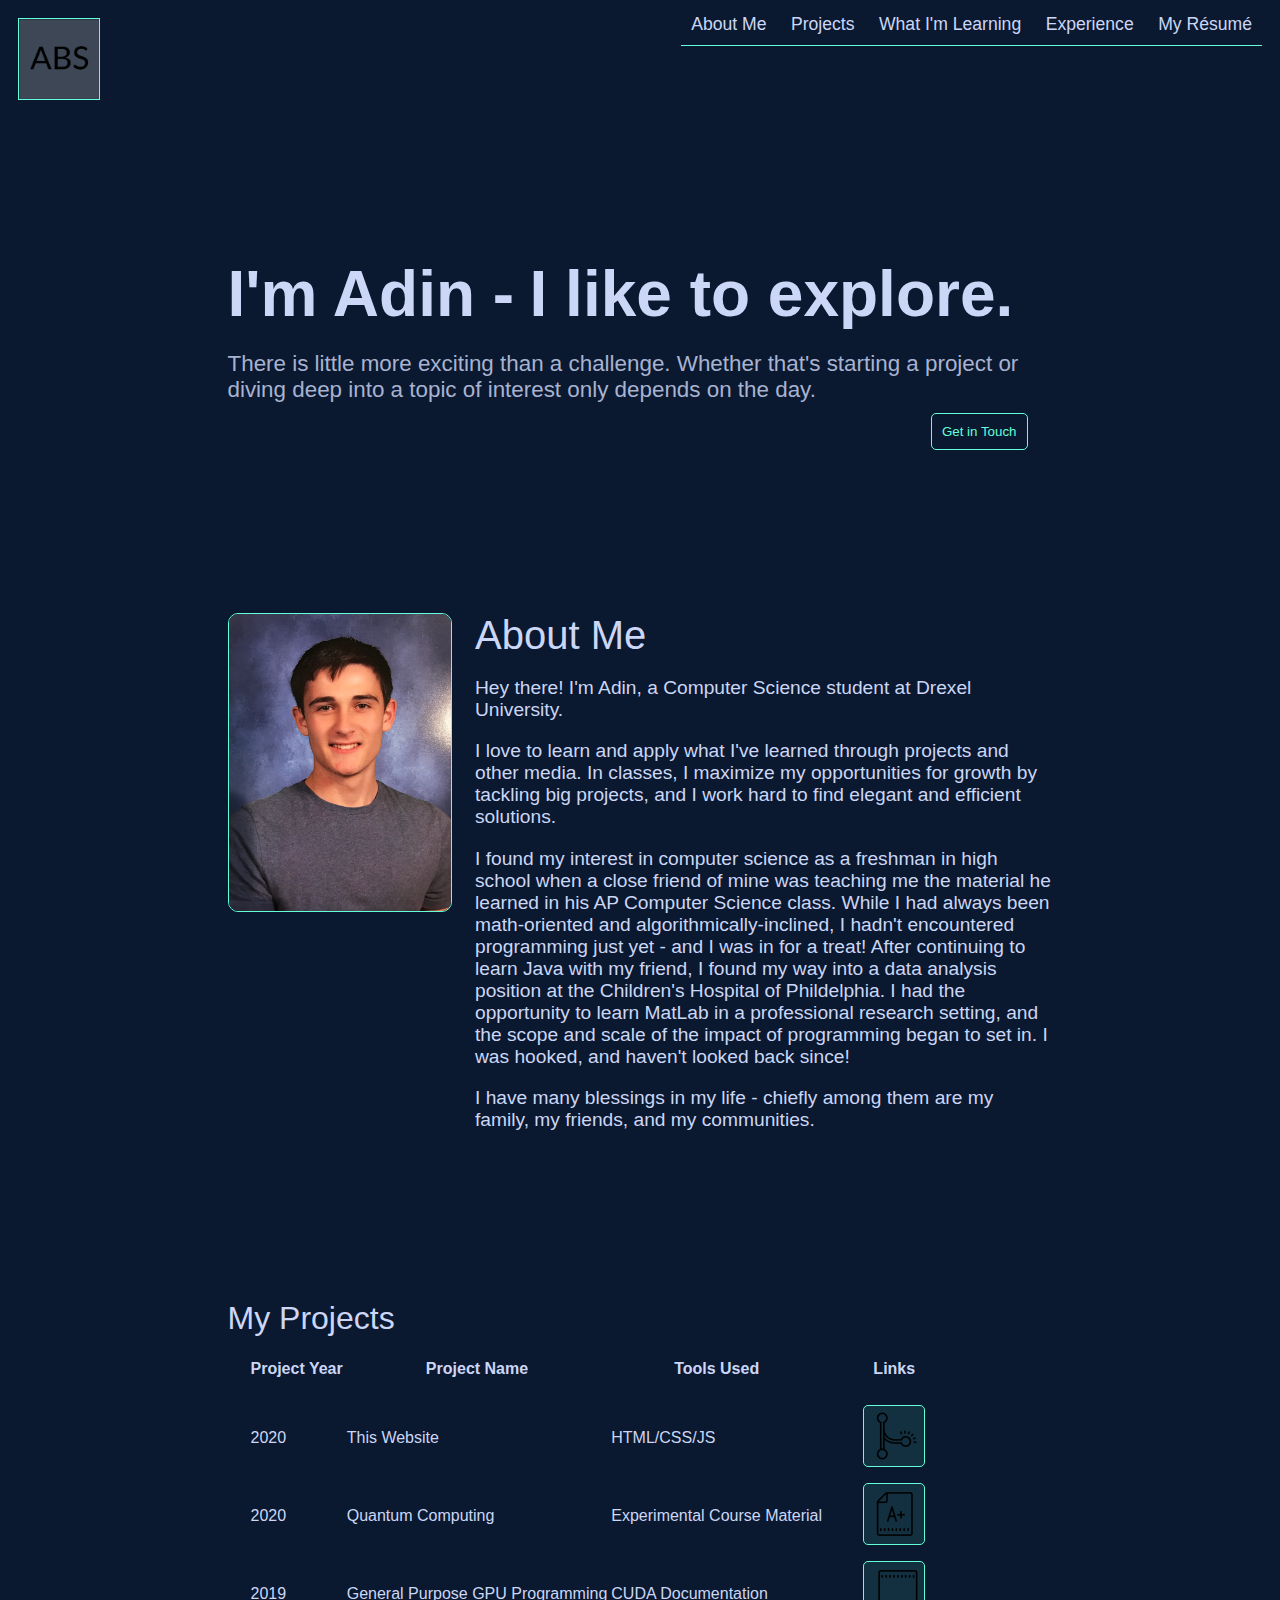
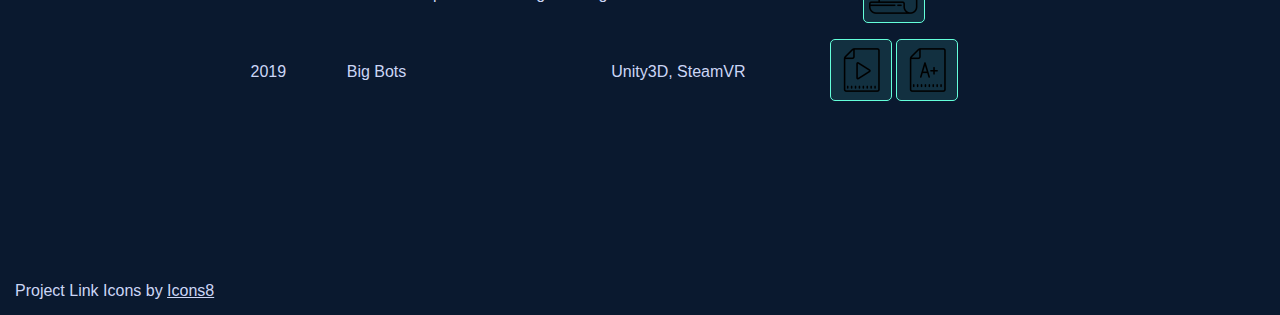
<file: index.html>
<!DOCTYPE html>
<html lang="en">
<head>
    <meta charset="UTF-8">
    <meta name="viewport" content="width=device-width, initial-scale=1.0">
    <meta name="keywords" content="Software, Engineering, Computer, Science, Programming, Programmer">
    <title>Adin Solomon | Computer Scientist</title>
    <link rel="stylesheet" href="index.css" />
</head>
<body>
    <header id="Header">
        <table> <tr>
            <td id="logo">
                <a href="index.html">
                    <img src="Images/logo.png">
                </a>
            </td>
            <td id="navigation">
                <nav>
                    <span>
                        <a href="index.html#About_Me">About Me</a>
                    </span>
                    <span>
                        <a href="index.html#Projects">Projects</a>
                    </span>
                    <span>
                        <a href="studies.html">What I'm Learning</a>
                    </span>
                    <span>
                        <a href="experience.html">Experience</a>
                    </span>
                    <span>
                        <a href="Documents/Resume.pdf" target="_blank">My Résumé</a>
                    </span>
                </nav>
            </td>
        </tr> </table>
    </header>
    <div id="content">
        <div class="section" id="Introduction">
            <p id="name">   I'm Adin - </p>
            <p id="slogan"> I like to explore. </p>
            <p id="blurb">
                There is little more exciting than a challenge. 
                Whether that's starting a project or diving deep into a topic of interest only depends on the day.
            </p>
            <div id="email-button-box">
                <a id="contact" href="mailto:adinbsolomon@gmail.com" target="_blank">
                    <button id="email-button">Get in Touch</button>
                </a>
            </div>
        </div>
        <div class="section" id="About_Me">
            <span id="left">
                <img src="Images/headshot.JPG">
            </span>
            <span id="right">
                <p id="section-title">
                    About Me
                </p>
                <p>
                    Hey there! I'm Adin, a Computer Science student at Drexel University.
                </p>
                <p>
                    I love to learn and apply what I've learned through projects and other media. 
                    In classes, I maximize my opportunities for growth by tackling big projects, 
                    and I work hard to find elegant and efficient solutions.
                </p>
                <p>
                    I found my interest in computer science as a freshman in high school when a close friend of mine
                    was teaching me the material he learned in his AP Computer Science class. While I had always been math-oriented
                    and algorithmically-inclined, I hadn't encountered programming just yet - and I was in for a treat! After 
                    continuing to learn Java with my friend, I found my way into a data analysis position at the Children's 
                    Hospital of Phildelphia. I had the opportunity to learn MatLab in a professional research setting, and 
                    the scope and scale of the impact of programming began to set in. I was hooked, and haven't looked back since!
                </p>
                <p>
                    I have many blessings in my life - chiefly among them are my family, my friends, and my communities.
                </p>
            </span>
        </div>
        <div class="section" id="Projects">
            <p>My Projects</p>
            <table>
                <thead>
                    <th>Project Year</th>
                    <th>Project Name</th>
                    <th>Tools Used  </th>
                    <th>Links       </th> <!-- Link icons are found at https://icons8.com/icon/set/file/wired --> 
                </thead>
                <tbody>
                    <tr class="Project">
                        <td class="Year">2020</td>
                        <td class="Name">This Website</td>
                        <td class="Tools">HTML/CSS/JS</td>
                        <td class="Links">
                            <span>
                                <a href="https://github.com/AdinSolomon/AdinSolomon.github.io" target="_blank">
                                    <img src="Images/Icons/icons8-merge-git.png">
                                </a>
                            </span>
                        </td>
                    </tr>
                    <tr class="Project">
                        <td class="Year">2020</td>
                        <td class="Name">Quantum Computing</td>
                        <td class="Tools">Experimental Course Material</td>
                        <td class="Links">
                            <span>
                                <a href="https://github.com/AdinSolomon/QuantumComputing" target="_blank">
                                    <img src="Images/Icons/icons8-graded-paper.png">
                                </a>
                            </span>
                        </td>
                    </tr>
                    <tr class="Project">
                        <td class="Year">2019</td>
                        <td class="Name">General Purpose GPU Programming</td>
                        <td class="Tools">CUDA Documentation</td>
                        <td class="Links">
                            <span>
                                <a href="https://docs.google.com/document/d/1rCt0uPcCkGu_MQCTLaX1iZ1PKiv1BiG0BYMMfrDPewg/edit?usp=sharing" target="_blank">
                                    <img src="Images/Icons/icons8-long-paper.png">
                                </a>
                            </span>
                        </td>
                    </tr>
                    <tr class="Project">
                        <td class="Year">2019</td>
                        <td class="Name">Big Bots</td>
                        <td class="Tools">Unity3D, SteamVR</td>
                        <td class="Links">
                            <span>
                                <a href="https://drive.google.com/file/d/1IoPEGahlgf1Fp-4G00tjaGABpd7f7KUv/view?usp=sharing" target="_blank">
                                    <img src="Images/Icons/icons8-video-file.png">
                                </a>
                            </span>
                            <span>
                                <a href="https://docs.google.com/document/d/1kTnwvkuOmmQ0y9wJ9o_6v2TDtp1LGGCfD94ipMWRHlc/edit?usp=sharing" target="_blank">
                                    <img src="Images/Icons/icons8-graded-paper.png">
                                </a>
                            </span>
                        </td>
                    </tr>
                </tbody>
            </table>
        </div>
        <div class="section" id="Contact_Information">
            
        </div>
    </div>
</body>
<footer>
    Project Link Icons by <a target="_blank" href="https://icons8.com">Icons8</a>
</footer>
</html>
</file>
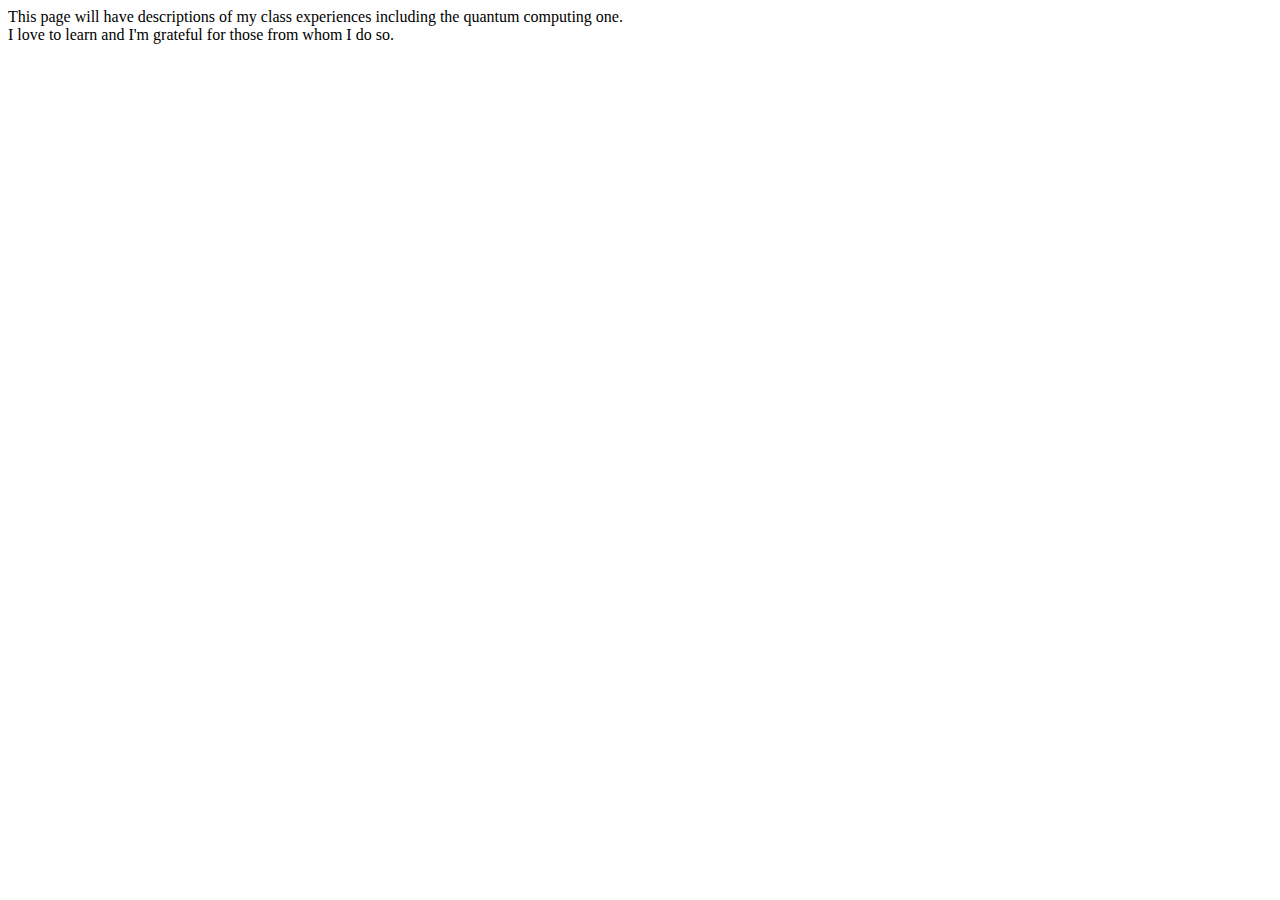
<file: education.html>
<!DOCTYPE html>
<html lang="en">
<head>
    <meta charset="UTF-8">
    <meta name="viewport" content="width=device-width, initial-scale=1.0">
    <title>My Drexel Experience</title>
</head>
<body>
    This page will have descriptions of my class experiences including the quantum computing one.
    <section>
        I love to learn and I'm grateful for those from whom I do so.
    </section>
</body>
</html>
</file>
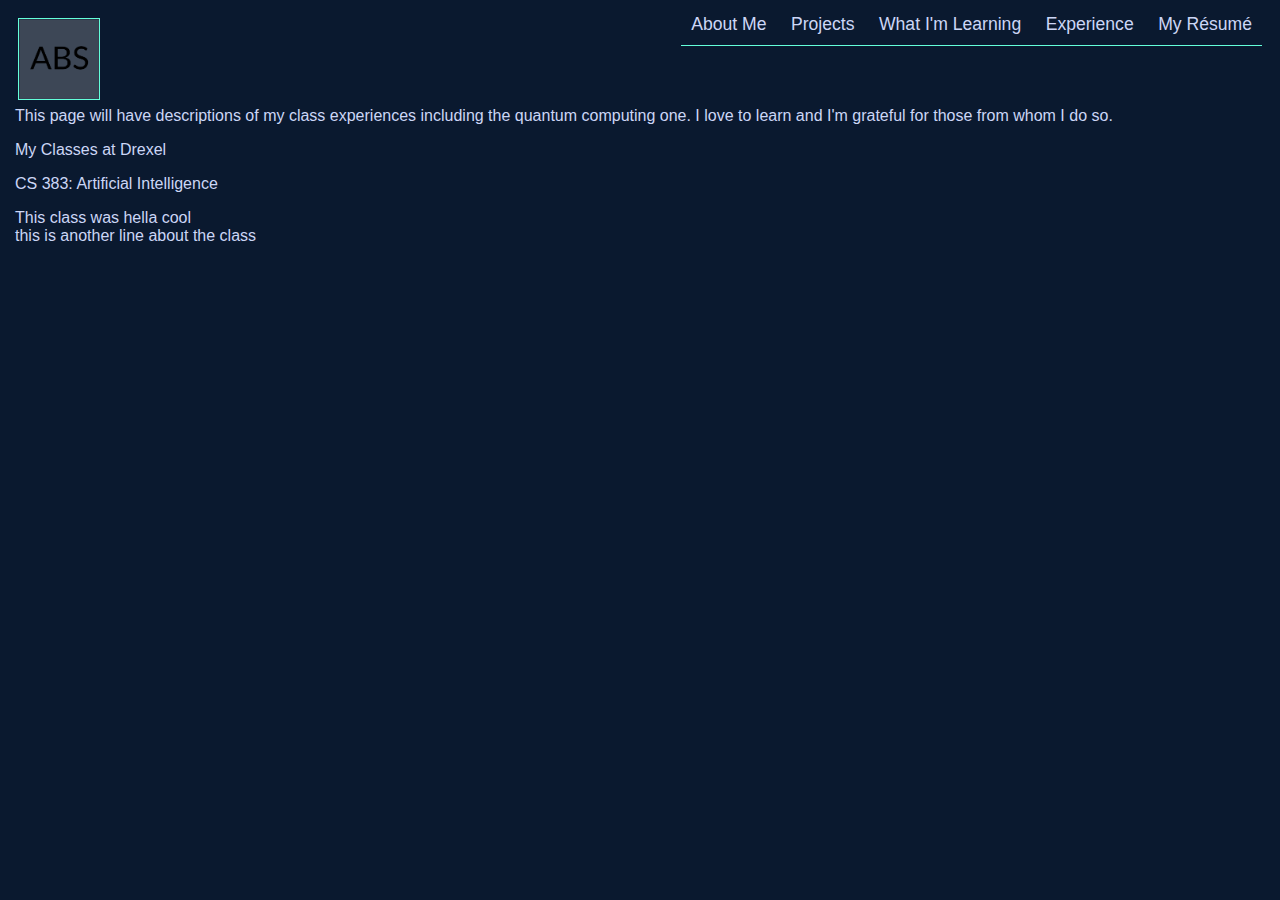
<file: studies.html>
<!DOCTYPE html>
<html lang="en">
<head>
    <meta charset="UTF-8">
    <meta name="viewport" content="width=device-width, initial-scale=1.0">
    <meta name="keywords" content="Software, Engineering, Computer, Science, Programming, Programmer">
    <title>Adin Solomon | What I'm Learning</title>
    <link rel="stylesheet" href="studies.css" />
</head>
<body>
    <header id="Header">
        <table> <tr>
            <td id="logo">
                <a href="index.html">
                    <img src="Images/logo.png">
                </a>
            </td>
            <td id="navigation">
                <nav>
                    <span>
                        <a href="index.html#About_Me">About Me</a>
                    </span>
                    <span>
                        <a href="index.html#Projects">Projects</a>
                    </span>
                    <span>
                        <a href="studies.html">What I'm Learning</a>
                    </span>
                    <span>
                        <a href="experience.html">Experience</a>
                    </span>
                    <span>
                        <a href="Documents/Resume.pdf" target="_blank">My Résumé</a>
                    </span>
                </nav>
            </td>
        </tr> </table>
    </header>
    <div>
        This page will have descriptions of my class experiences including the quantum computing one.
        I love to learn and I'm grateful for those from whom I do so.
    </div>
    <div class="column" id="margin-left">
        <!-- Just a spacer-->
    </div>
    <div class="column" id="center">
        <div id="left">
            <!-- Classes -->
            <p id=drexel-header>
                My Classes at Drexel
            </p>
            <div class="class">
                <p class="class-heading">
                    CS 383: Artificial Intelligence
                </p>
                <p class="class-description">
                    This class was hella cool <br> this is another line about the class
                </p>
            </div>
        </div>
        <div id="right">
            <!-- Books and Stuff -->
            
        </div>
    </div>
    <div class="column" id="margin-right">
        <!-- Just a spacer-->
    </div>
</body>
</html>
</file>
<file: index.css>
/****************************/
/*          Global          */
/****************************/

:root {
    --navy01:           #020c1b;
    --navy02:           #0a192f;
    --navy03:           #172a45;
    --navy04:           #303C55;
    --navy-shadow:      rgba(2, 12, 27, 0.7);
    --slate01:          #8892b0;
    --slate02:          #a8b2d1;
    --slate03:          #ccd6f6;
    --white:            #e6f1ff;
    --green:            #64ffda;
    --green-tint:       rgba(100, 255, 218, 0.1);
}

* {
    font-family: Arial, Helvetica, sans-serif;
    color: var(--slate03);
}

html {
    background-color: var(--navy02);
    margin: 15px;
}

body {
    padding: 0px;
    margin: 0px;
    min-width: 750px;
}

body #content {
    margin: 0px;
}

@media screen and (min-width: 1000px) {
    body #content {
        margin-left: 17%;
        margin-right: 17%;
    }
}

/****************************/
/*         Header           */
/****************************/

#Header table {
    position: relative;
    width: 100%;
}

#Header table tr {
    margin: 0px;
}

#Header #logo {
    position: relative;
    float: left;
    margin-right: 12px;
}

#Header #logo a {
    float: left;
    text-decoration: none;
    padding: 0px;
}

#Header #logo img {
    height: 80px;
    width: 80px;
    border: 1px solid var(--green);
}

#Header #navigation {
    position: relative;
    float: inline-end;
    vertical-align: bottom;
    right: 0%;
    bottom: 4px;
}

#Header #navigation nav {
    float: right;
    padding-bottom: 10px;
    border-bottom: 1px solid var(--green);
}

#Header #navigation nav span a {
    text-decoration: none;
    font-size: 1.1em;
    padding: 10px;
    border-radius: 6px;
}

#Header #navigation nav span a:hover {
    color: rgba(var(--green), 0.9);
    background-color: var(--green-tint);
}

#separator001 {
    margin: 0px;
    margin-top: 50px;
}

/****************************/
/*          Body            */
/****************************/

body #content .section {
    position: relative;
    margin-bottom: 150px;
}

/****************************/
/*       Introduction       */
/****************************/

#Introduction {
    max-width: 800px;
}

#Introduction #name {
    display: inline-block;
    margin-top: 150px;
    margin-right: 11px;
    margin-bottom: 0px;
    font-size: 4em;
    font-weight: bold;
}

#Introduction #slogan {
    display: inline-block;
    margin: 0px;
    font-size: 4em;
    font-weight: bold;
}

#Introduction #blurb {
    max-width: 800px;
    margin-top: 20px;
    margin-bottom: 10px;
    margin-right: 0px;
    margin-left: 0px;
    font-size: 1.4em;
    color:var(--slate02);
}

#Introduction #email-button-box {
    height: 50px;
}

#Introduction #email-button {
    position: relative;
    float: right;
    padding: 10px;
    color: var(--green);
    background-color: transparent;
    border: 1px solid var(--green);
    border-radius: 5px;
    border-style: solid
}

#Introduction #email-button:hover {
    background-color: var(--green-tint);
}

/****************************/
/*         About Me         */
/****************************/

#About_Me {
    max-width: 1000px;
    float: right;
}

#About_Me span {
    display: inline-block;
}

#About_Me span#left {
    position: relative;
    float: left;
    width: 30%;
}

#About_Me span#right {
    position: relative;
    float: left;
    width: 70%;
}

#About_Me img {
    position: relative;
    width: 90%;
    border-radius: 10px;
    border: 1px solid var(--green);
}

#About_Me #section-title {
    font-size: 2.5em;
    margin-top: 0px;
    margin-bottom: 0px;
}

#About_Me p {
    font-size: 1.2em;
}

/****************************/
/*         Projects         */
/****************************/

#Projects {
    clear: both;
}

#Projects p {
    font-size: 2em;
    margin-bottom: 0px;
}

#Projects table {
    padding: 20px;
}

#Projects thead th {
    padding-bottom: 20px;
}

#Projects table tbody a {
    text-decoration: none;
}

#Projects table td.Links {
    text-align: center;
    padding: 5px;
    border-radius: 5px;
    margin-left: 100px;
}

#Projects table td.Links img {
    padding: 5px;
    background-color: var(--green-tint);
    border: 1px solid var(--green);
    border-radius: 5px;
}
</file>
<file: studies.css>
/****************************/
/*          Global          */
/****************************/

:root {
    --navy01:           #020c1b;
    --navy02:           #0a192f;
    --navy03:           #172a45;
    --navy04:           #303C55;
    --navy-shadow:      rgba(2, 12, 27, 0.7);
    --slate01:          #8892b0;
    --slate02:          #a8b2d1;
    --slate03:          #ccd6f6;
    --white:            #e6f1ff;
    --green:            #64ffda;
    --green-tint:       rgba(100, 255, 218, 0.1);
}

* {
    font-family: Arial, Helvetica, sans-serif;
    color: var(--slate03);
}

html {
    background-color: var(--navy02);
}

body {
    box-sizing: border-box;
    padding: 0px;
    margin-top: 15px;
    margin-left: 15px;
    margin-right: 15px;
    min-width: 650px;
}
img {
    alt: "Oops! This image didn't display correctly."
}

/****************************/
/*         Header           */
/****************************/

#Header table {
    position: relative;
    width: 100%;
}

#Header table tr {
    margin: 0px;
}

#Header #logo {
    position: relative;
    float: left;
    margin-right: 12px;
}

#Header #logo a {
    float: left;
    text-decoration: none;
    padding: 0px;
}

#Header #logo img {
    height: 80px;
    width: 80px;
    border: 1px solid var(--green);
}

#Header #navigation {
    position: relative;
    float: inline-end;
    vertical-align: bottom;
    right: 0%;
    bottom: 4px;
    
}

#Header #navigation nav {
    float: right;
    padding-bottom: 10px;
    border-bottom: 1px solid var(--green);
}

#Header #navigation nav span a {
    text-decoration: none;
    font-size: 1.1em;
    padding: 10px;
    border-radius: 6px;
}

#Header #navigation nav span a:hover {
    color: rgba(var(--green), 0.9);
    background-color: var(--green-tint);
}

#separator001 {
    margin: 0px;
    margin-top: 50px;
}
</file>
